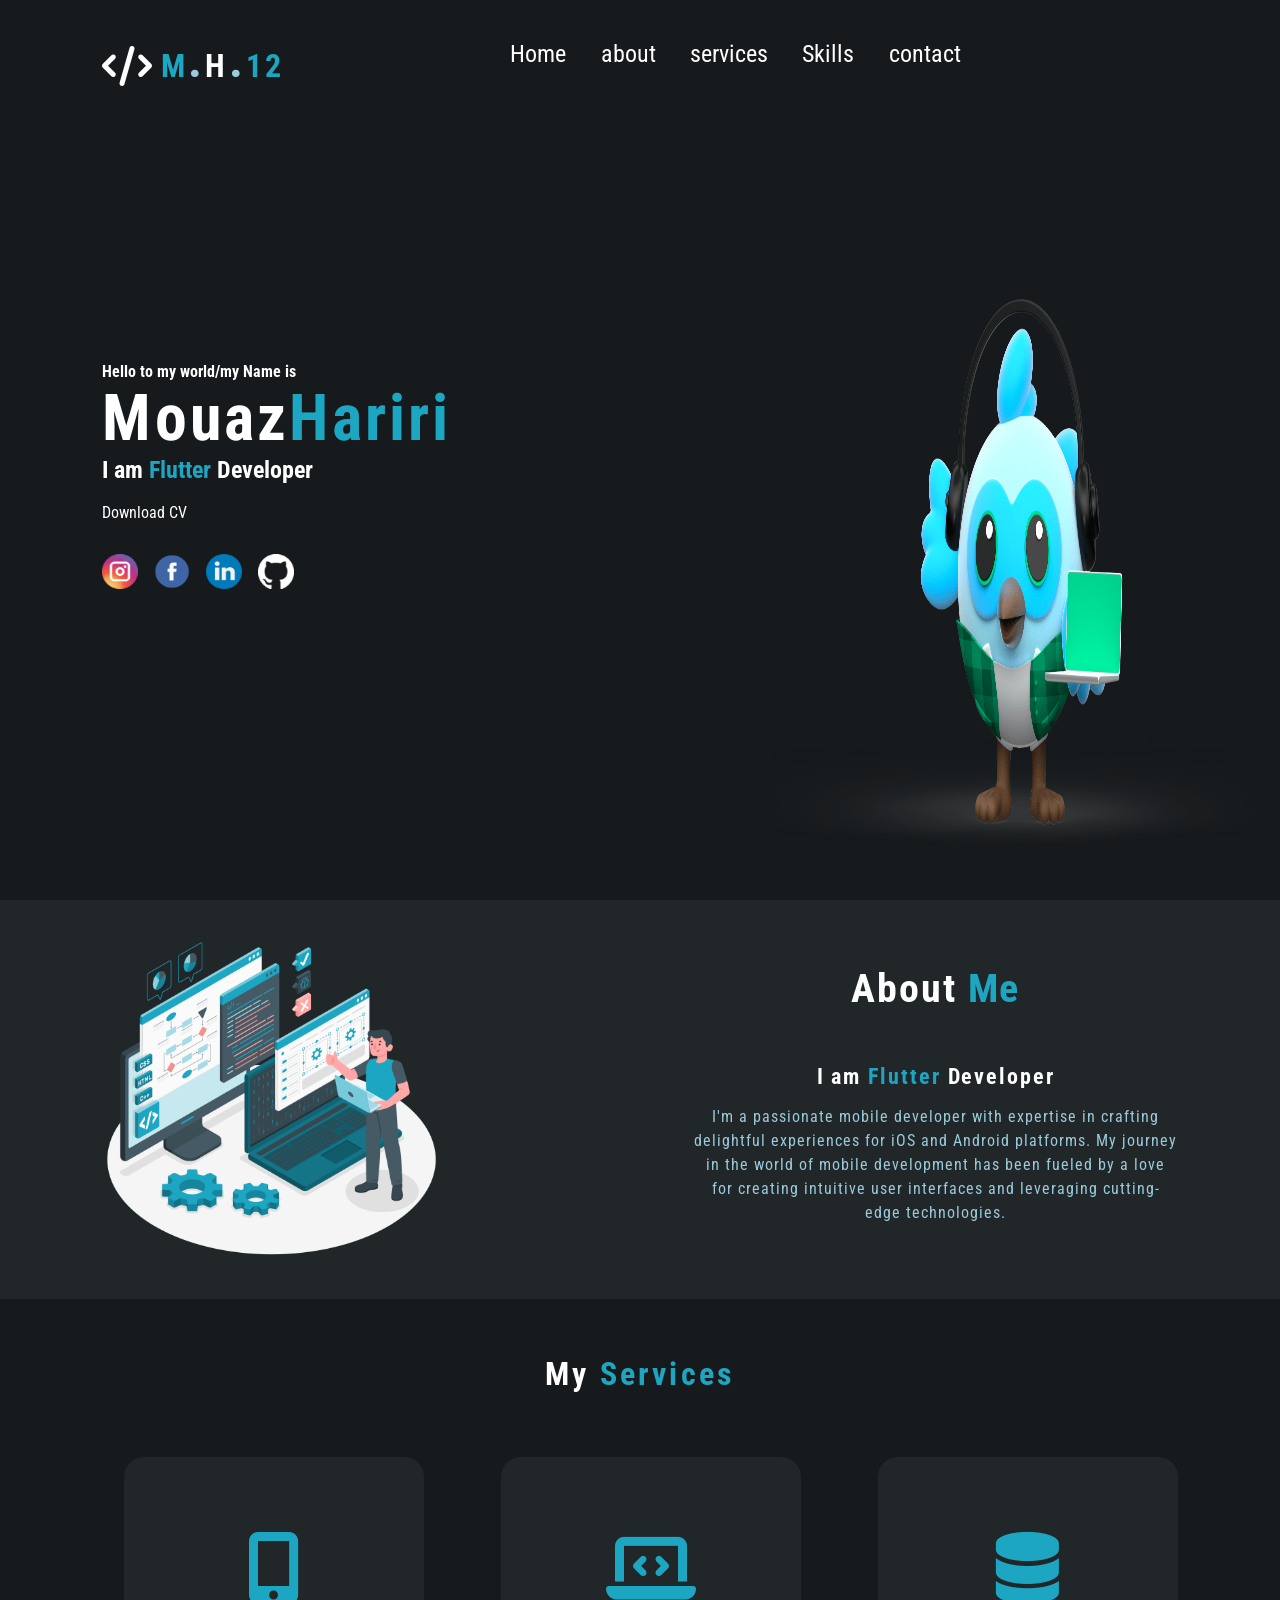
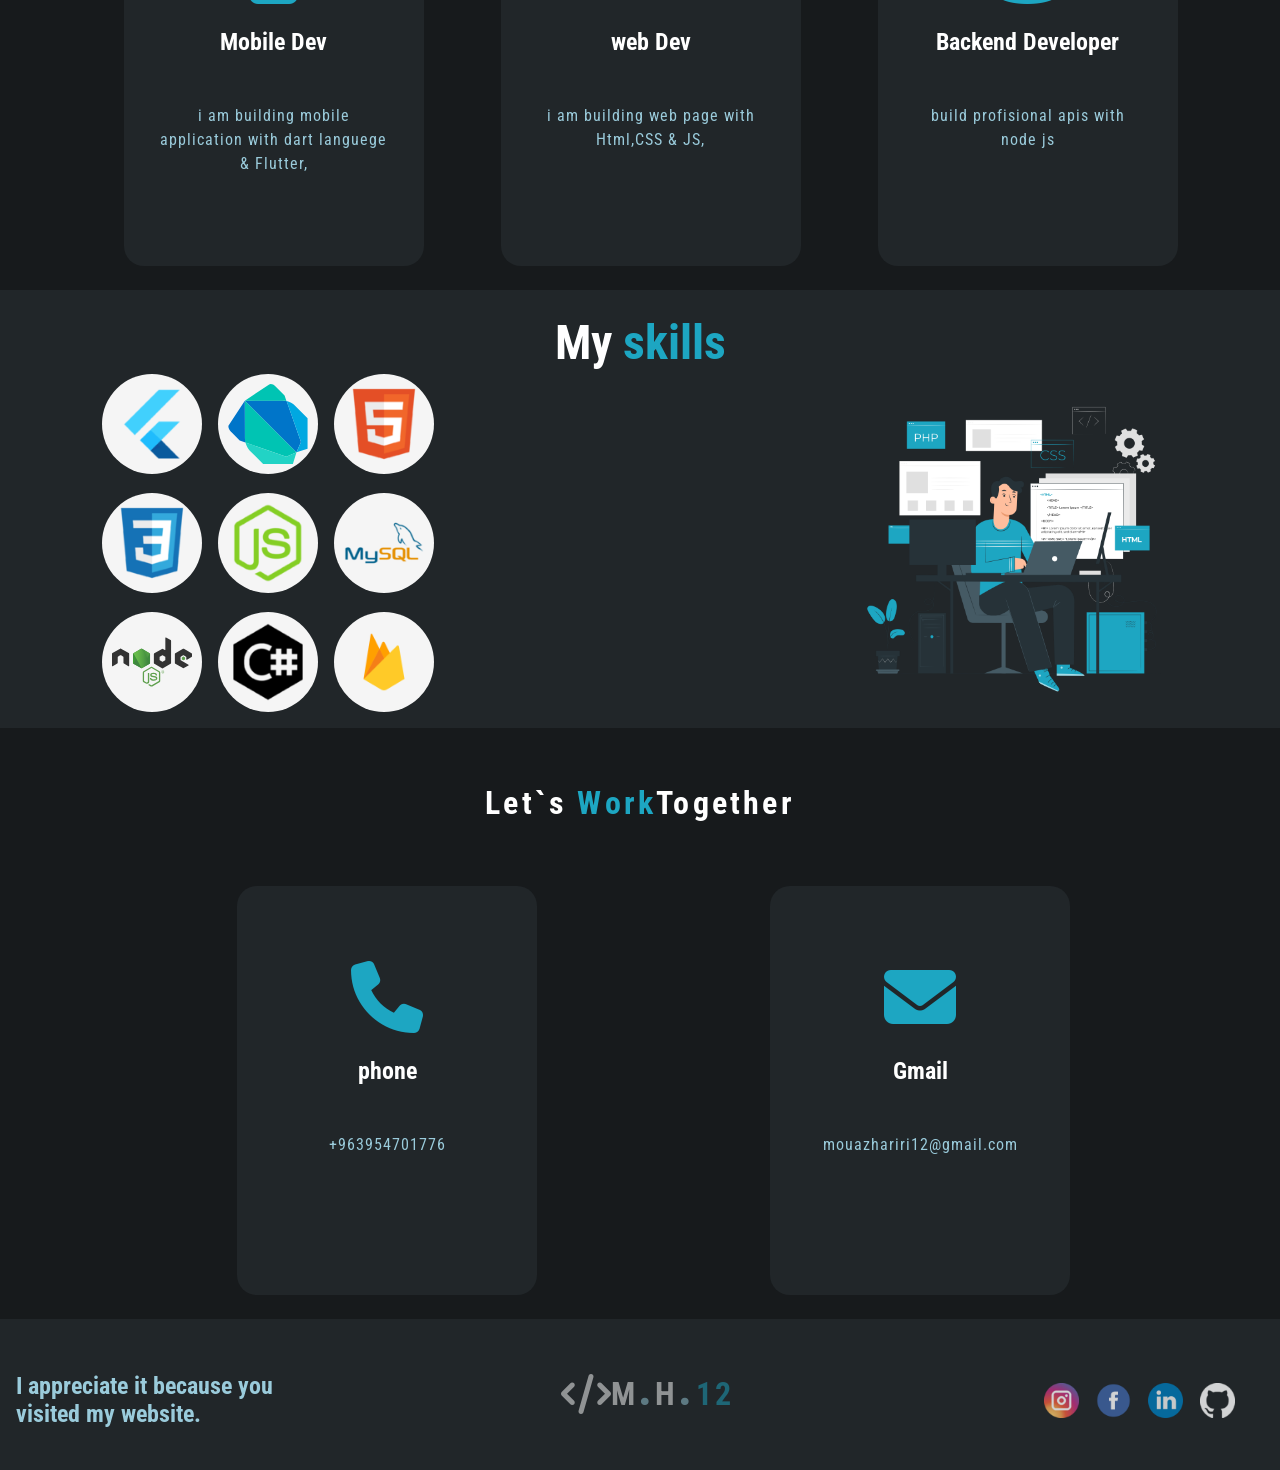
<file: index.html>
<!DOCTYPE html>
<html lang="en">

<head>
    <meta charset="UTF-8">
    <meta http-equiv="X-UA-Compatible" content="IE=edge">
    <meta name="viewport" content="width=device-width, initial-scale=1.0">
    <title>myProfile</title>
    <meta name="description" content="i can help you if you need a programm project">
    <meta name="keywords" content="flutter,dart,project,sql,html,css">
    <link rel="icon" href="icon/avatar_face_man_boy_profile_smiley_happy_people_icon_181659.ico">
    <!-- <a href="https://www.upload-4ever.com/tf8arohhl1bx" target=_blank>mouaz-hariri.pdf - 64 KB</a> -->
    <link rel="stylesheet" href="style.css">
    <link rel="preconnect" href="https://fonts.googleapis.com">
    <link rel="preconnect" href="https://fonts.gstatic.com" crossorigin>
    <link href="https://fonts.googleapis.com/css2?family=Roboto+Condensed:wght@300;400;700&display=swap" rel="stylesheet">
    <link rel="stylesheet" href="https://cdnjs.cloudflare.com/ajax/libs/font-awesome/6.2.0/css/all.min.css" integrity="sha512-xh6O/CkQoPOWDdYTDqeRdPCVd1SpvCA9XXcUnZS2FmJNp1coAFzvtCN9BmamE+4aHK8yyUHUSCcJHgXloTyT2A==" crossorigin="anonymous" referrerpolicy="no-referrer"
    />

</head>

<body>
    <header class="header">

        <nav>
            <div class="fh">
                <div class="cod">
                    <i class="fa-sharp fa-solid fa-code"></i>
                </div>

                <h1 class="title">
                    M<span class="black">.</span><span class="h">H</span><span class="black">.</span><span class="num">12</span>
                </h1>

            </div>


            <ul id="actions">
                <li><a href="#content">Home</a></li>
                <li><a href="#about">about</a></li>
                <li><a href="#services">services</a></li>

                <li><a href="#skill">Skills</a></li>
                <li><a href="#contact">contact</a></li>

            </ul>
            <button id="menu">
                <span></span>
                <span></span>
                <span></span>

            </button>
        </nav>


    </header>
    <section class="content" id="content">
        <div class="home" , id="home">
            <h3>Hello to my world/my Name is</h3>
            <h1>Mouaz<span>Hariri</span>
            </h1>
            <h2>I am <span>Flutter</span> Developer</h2>
            <br>
            <div class="CV"><a href="https://drive.google.com/file/d/1sHgEkN0eEyVa-X8cUKkbNEWL_SEQ6Jcy/view?usp=drive_link" target="_blank" class="btn" target="_blank">Download CV</a>
            </div>
            <div class="social">
                <a href="https://instagram.com/mouazhariri12" target="_blank"><img src="image/1491580635-yumminkysocialmedia26_83102 (1).png" alt=""></a>
                <a href="https://facebook.com/mouaz.hariry-9" target="_blank"><img src="image/facebook_icon-icons.com_59205 (1).png" alt=""></a>
                <a href="https://www.linkedin.com/in/mouaz-hariri-88ab7823a/" target="_blank"><img src="image/linkedin_icon-icons.com_65929 (1).png" alt=""></a>
                <a href="https://github.com/mouazhariri" target="_blank"><img src="image/github_logo_icon_147285.png" alt=""></a>
            </div>
        </div>
        <div class="con_image">
            <img src="image/dash.png" alt="" class="cimage">
        </div>
    </section>

    <section class="about" , id="about">
        <div class="con_image">
            <img src="image/Programmer1.png" alt="" class="prog">
        </div>
        <div class="aboutText">
            <div class="text">
                <h2> About <span>Me</span></h2>
                <h5>I am <span>Flutter</span> Developer</h5>
                <p>
                    I'm a passionate mobile developer with expertise in crafting delightful experiences for iOS and Android platforms. My journey in the world of mobile development has been fueled by a love for creating intuitive user interfaces and leveraging cutting-edge
                    technologies.
                </p>
            </div>

        </div>
    </section>

    <section class="services" , id="services">
        <h1 class="text-serv">My <span>Services</span></h1>

        <div class="box">
            <div class="card">
                <i class="fa-solid fa-mobile-screen-button"></i>
                <h2>Mobile Dev</h2>
                <p>i am building mobile application with dart languege & Flutter, </p>

            </div>
            <div class="card">
                <i class="fa-solid fa-laptop-code"></i>
                <h2>web Dev</h2>
                <p>i am building web page with Html,CSS & JS, </p>

            </div>
            <div class="card">
                <i class="fa-solid fa-database"></i>
                <h2>Backend Developer</h2>
                <p>build profisional apis with node js </p>

            </div>
        </div>
    </section>
    <section class="skill" , id="skill">
        <h2> My <span>skills</span></h2>
        <div class="containerskill">

            <div class="content_skill">
                <div class="imageskill"> <img src="image/flutter.png" alt=""></div>
                <div class="imageskill"> <img src="image/dart.svg" alt=""></div>
                <div class="imageskill"> <img src="image/html.png" alt=""></div>
                <div class="imageskill"> <img src="image/css.png" alt=""></div>
                <div class="imageskill"> <img src="image/js.png" alt=""></div>
                <div class="imageskill"> <img src="image/mysql.png" alt=""></div>
                <div class="imageskill"> <img src="image/nodejs.svg" alt=""></div>
                <div class="imageskill"> <img src="image/c_sharp_icon_213045.png" alt=""></div>
                <div class="imageskill"> <img src="image/firabase.png" alt=""></div>



            </div>
            <div class="con_image">
                <img src="image/Programmer3.png" alt="" class="prog">
            </div>
        </div>

    </section>

    <section class="contact" , id="contact">
        <h1 class="text-serv">Let`s <span> Work</span>Together
        </h1>

        <div class="box">
            <div class="card">
                <i class="fa-solid fa-phone"></i>
                <h2>phone</h2>
                <p>+963954701776 </p>

            </div>
            <a href="https://mail.google.com/mail/?view=cm&fs=1&tf=1&to=mouazhariri12@gmail.com" target="_blank">

                <div class="card">
                    <i class="fa-solid fa-envelope"></i>
                    <h2>Gmail</h2>
                    <p>mouazhariri12@gmail.com</p>

                </div>
            </a>

        </div>
    </section>
    <footer>
        <div class="fottext">
            <div class="ttext">
                <h3>I appreciate it because you visited my website.</h3>

            </div>
            <div class="fh">
                <div class="cod">
                    <i class="fa-sharp fa-solid fa-code"></i>
                </div>

                <h1 class="h1">
                    M<span class="black">.</span><span class="h">H</span><span class="black">.</span><span class="num">12</span>
                </h1>
            </div>
            <div class="social">
                <a href="https://instagram.com/mouazhariri12" target="_blank"><img src="image/1491580635-yumminkysocialmedia26_83102 (1).png" alt=""></a>
                <a href="https://facebook.com/mouaz.hariry-9" target="_blank"><img src="image/facebook_icon-icons.com_59205 (1).png" alt=""></a>
                <a href="https://www.linkedin.com/in/mouaz-hariri-88ab7823a/" target="_blank"><img src="image/linkedin_icon-icons.com_65929 (1).png" alt=""></a>
                <a href="https://github.com/mouazhariri" target="_blank"><img src="image/github_logo_icon_147285.png" alt=""></a>
            </div>
        </div>

    </footer>
    <script src="script.js"></script>
</body>

</html>
</file>
<file: style.css>
:root {
    --primarycolor: #1da6c2;
    --secondcolor: #9acbdb;
    --lightcolor: L#ffffff;
    --bgcolor1: #171a1c;
    --bgcolor2: #212629;
    --pading: 8%
}

html {
    font-family: 'Roboto Condensed', sans-serif;
    font-size: 16px;
    color: #ffffff;
    background-color: var(--bgcolor1);
    scroll-behavior: smooth;
}

* {
    margin: 0;
    padding: 0%;
    /* display: flex; */
    box-sizing: border-box;
}

a {
    text-decoration: none;
    text-decoration-line: none;
    color: white;
}


/* ///////////////////////header////////////////// */

.header {
    width: 100%;
    height: 7vh;
    padding-top: 2rem;
    padding-left: var(--pading);
    padding-right: var(--pading);
    /* background-color: violet; */
    position: static;
    z-index: 2;
}

.fh {
    display: flex;
}

i.fa-sharp.fa-solid.fa-code {
    font-size: 2.5rem;
    /* width: 50%; */
    /* height: 55%;
}

.cod {
    /* margin: 0; */
    padding-top: 27%;
    padding-right: 5%;
    /* width: 50%; */
    /* height: 50%;*/
}

.header ul li a {
    font-size: 1.5rem;
    margin-right: 0.4rem;
}

.num {
    font-size: 2rem;
    color: var(--primarycolor);
}

.h {
    color: white;
}

.black {
    font-size: 3rem;
    color: var(--secondcolor);
}

.title {
    color: var(--primarycolor);
    margin-left: 5%;
}

h1 {
    font-size: 2rem;
    letter-spacing: 0.2rem;
}


/* ////////////////////////content//////////////////////// */

.content {
    height: 93vh;
    display: flex;
    padding: 1.5rem var(--pading) 0;
    flex-grow: 1;
    align-items: center;
    justify-content: space-between;
}

.home h1 {
    font-size: 4rem;
    font-weight: bold;
}

.home h3 {
    font-size: 1rem;
}

h2 {
    font-size: 1.5rem;
}

span {
    color: var(--primarycolor);
}

nav {
    display: flex;
    justify-content: space-between;
    text-align: center;
}

nav ul {
    list-style-type: none;
}

nav ul li {
    margin-left: 1.5rem;
    margin-top: 0.5rem;
    display: inline-block;
}

nav ul li a {
    text-decoration: none;
    color: var(--lightcolor);
    font-size: 1.2rem;
    transition: 0.4s ease;
}

nav ul li a:hover {
    color: var(--primarycolor);
}

nav ul li a
/* //////////////////button//////////////////// */

.btn {
    background-color: var(--primarycolor);
    color: var(--lightcolor);
    padding: 0.8rem 1.8rem;
    margin: 0.4rem;
    border-radius: 30px;
    font-weight: bold;
    text-decoration: none;
    border: 1px solid transparent;
    transition: 0.5s ease;
    display: inline-block;
}

.btn:hover {
    background-color: transparent;
    border: 1px solid var(--primarycolor);
}


/* //////////////////////////// social_image///////////////////// */

.social {
    margin: 2rem 0;
}

.social a {
    text-decoration: none;
}

.social img {
    margin-right: 0.8rem;
    width: 2.2rem;
    transition: 0.5s ease-in-out;
}

.social img:hover {
    transform: scale(1.2);
}


/* ////////////////////////// image//////////////////////////////// */

.content .con_image {
    width: 45%;
    height: 90%;
    position: relative;
    transform: translateX(21%);
    /* background-color: violet; */
    align-self: flex-end;
}

.content .con_image img {
    position: absolute;
    bottom: 0;
    transition: bottom 1s, left 1s;
}

.nimage {
    width: 62%;
    height: 79vh;
    transform: translateX(20%);
    /* transition: 1s; */
}

.cimage {
    height: 78vh;
    width: 99%;
    transform: translateX(-5%);
    /* transition: 1s ease-in-out; */
}


/* .con_image:hover .nimage {
    /* left: -1%; */


/* transform: scale(1.06); */


/* }  */

.con_image:hover .cimage {
    bottom: 3%;
}


/* //////////////////////about/////////////////////// */

.about {
    background-color: var(--bgcolor2);
    display: flex;
    padding: 1.5rem var(--pading) 2rem;
    align-items: center;
    justify-content: space-between;
}

.about .con_image {
    width: 35%;
}

.about .con_image img {
    width: 90%;
}

.about .aboutText {
    width: 45%;
    text-align: center;
    /* padding-left: 20%; */
}

.aboutText h2 {
    font-size: 2.5rem;
    letter-spacing: 0.12rem;
    margin-bottom: 51px;
}

p {
    color: var(--secondcolor);
    font-size: 1rem;
    letter-spacing: 1px;
    line-height: 1.5rem;
}

h5 {
    font-size: 1.4rem;
    letter-spacing: 0.12rem;
    margin: 1rem 0;
    /* line-height: 10vh; */
}

.text {
    align-items: center;
}


/* //////////////////////// services///////////// */

.services {
    padding: 1.5rem var(--pading) 0;
    text-align: center;
    /* align-items: center; */
}

.text-serv {
    text-align: center;
    margin-top: 2rem;
    margin-bottom: 4rem;
}

.box {
    display: flex;
    justify-content: space-between;
    margin-top: 20px;
    align-items: center;
}

.card {
    background-color: var(--bgcolor2);
    width: 300px;
    padding: 3.2rem 2.1rem;
    border-radius: 20px;
    text-align: center;
    transition: 0.7s ease-out;
    margin-bottom: 1.5rem;
    margin-left: 2%;
    height: 409px;
    align-items: center;
}

.card i {
    font-size: 4.5rem;
    text-align: center;
    color: var(--primarycolor);
    margin: 1.5rem;
    text-decoration: none;
    text-decoration-color: #ffffff;
}

.card h2 {
    margin-bottom: 3rem;
    text-decoration: none;
    text-decoration-color: #ffffff;
}

.card p {
    margin-bottom: 3rem;
    text-decoration: none;
    text-decoration-color: #ffffff;
}

.card:hover {
    transform: scale(1.1);
}


/* /////////////// skill//////////////////
 */

.skill {
    background-color: var(--bgcolor2);
    /* display: flex; */
    padding: 1.5rem var(--pading) 0;
    /* align-items: center;
    justify-content: space-between; */
}

.skill h2 {
    text-align: center;
    font-size: 3rem;
}

.containerskill .con_image {
    width: 30%;
}

.containerskill .con_image img {
    width: 100%;
}

.containerskill {
    align-items: center;
    justify-content: space-between;
    display: flex;
}

.content_skill {
    display: flex;
    flex-wrap: wrap;
    width: 40%;
}

.imageskill {
    background-color: whitesmoke;
    border-radius: 50%;
    width: 100px;
    height: 100px;
    display: flex;
    align-items: center;
    justify-content: center;
    margin: 0.2rem 1rem 1rem 0;
    transition: 0.5s ease-in;
}

.content_skill .imageskill img {
    width: 80%;
}

.imageskill:hover {
    transform: scale(1.1);
}


/* ////////////contact///////////// */

.contact {
    padding: 1.5rem var(--pading) 0;
}

.contact .box {
    display: flex;
    justify-content: space-around;
    margin-top: 20px;
}


/* ////////////fotter////////// */

footer {
    padding: 1rem 2rem 0 1rem;
    background-color: var(--bgcolor2);
}

.fottext {
    display: flex;
    justify-content: space-between;
}

footer .ttext {
    width: 25%;
    margin-top: 3%;
}

.fottext h5 {
    color: var(--secondcolor);
}

.fottext h3 {
    font-weight: bold;
    font-size: 1.5rem;
    color: var(--secondcolor);
}

footer .fh {
    margin-top: 25px;
    width: 20%;
    opacity: 0.5;
}

footer .social {
    margin: 3rem 0;
    opacity: 0.8;
}


/* ///////////////////menu/////////////////// */

#menu {
    position: none;
    appearance: none;
    border: none;
    outline: none;
    background: none;
    cursor: pointer;
    user-select: none;
    margin: 5px 0;
}

#menu span {
    display: none;
    height: 4px;
    width: 33px;
    background-color: whitesmoke;
    border-radius: 15px;
    transition: 0.4s;
    margin-bottom: 6px;
}


/* /////////////// media/////////////////// */

@media screen and (max-width:575px) {
     :root {
        --padding: 1.rem
    }
    html {
        font-size: 13px;
    }
    .header {
        padding-top: 1.5rem;
        padding-left: 6%;
        padding-right: 6%;
        align-items: center;
        text-align: center;
    }
    #menu {
        position: relative;
    }
    #menu span {
        display: block;
    }
    #menu.is-active span:nth-child(1) {
        transform: translate(0, 9px) rotate(45deg);
    }
    #menu.is-active span:nth-child(2) {
        opacity: 0;
        transform: translate(0, 2px);
    }
    #menu.is-active span:nth-child(3) {
        transform: translate(1px, -10px) rotate(-45deg);
    }
    #menu.is-active span {
        background-color: var(--primarycolor);
    }
    nav {
        position: fixed;
        top: 0;
        left: 0;
        right: 0;
        height: 82px;
        /* width: 50px; */
        align-items: center;
        text-align: center;
        justify-content: space-around;
        background-color: var(--bgcolor1);
        border-bottom: 1px solid var(--bgcolor2);
        z-index: 100;
        padding: 0 0px 0 -10px;
    }
    nav ul {
        display: none;
        position: fixed;
        /* z-index: 200; */
        width: 100%;
        height: 100%;
        background-color: var(--bgcolor2);
        top: 0;
        left: 0;
    }
    nav ul.is-active {
        display: block
    }
    nav ul li {
        display: block;
        align-items: center;
        margin: 50px;
    }
    nav ul li a {
        text-decoration: none;
    }
    .content .con_image {
        display: none;
    }
    /* .title {
        font-size: 1.5rem;
        letter-spacing: 0.15rem;
    } */
    .home {
        align-items: center;
    }
    .home h1 {
        margin: 1rem 0;
    }
    .home .social {
        margin-top: 4rem;
    }
    .home .cv {
        margin: 3rem 0;
    }
    .content {
        padding: 1.3rem 6% 2% 10%;
        font-size: 18px;
    }
    .box {
        display: inline-block;
    }
    .contact .box {
        display: inline-block;
    }
    .card {
        background-color: var(--bgcolor2);
        width: 200px;
        padding: 2.8rem 1.8rem;
        border-radius: 15px;
        text-align: center;
        transition: 0.7s ease-out;
        margin-bottom: 1.2rem;
        margin-left: 1.5%;
        height: 300px;
    }
    .about {
        padding: 1.3rem 6% 1.5rem;
        font-size: 18px;
        text-align: center;
        justify-content: space-evenly;
    }
    .about .con_image {
        display: none;
    }
    .contact {
        padding: 1.5rem 0 0;
        align-items: center;
        text-align: center;
    }
    .containerskill .con_image {
        display: none;
    }
    .content_skill {
        display: flex;
        flex-wrap: wrap;
        margin: 5%;
        justify-content: center;
        width: 74%;
    }
    .containerskill {
        align-items: center;
        justify-content: center;
        display: flex;
        flex-wrap: wrap;
        /* align-content: center; */
        /* flex-direction: row; */
    }
    .ttext {
        display: none;
    }
}
</file>
